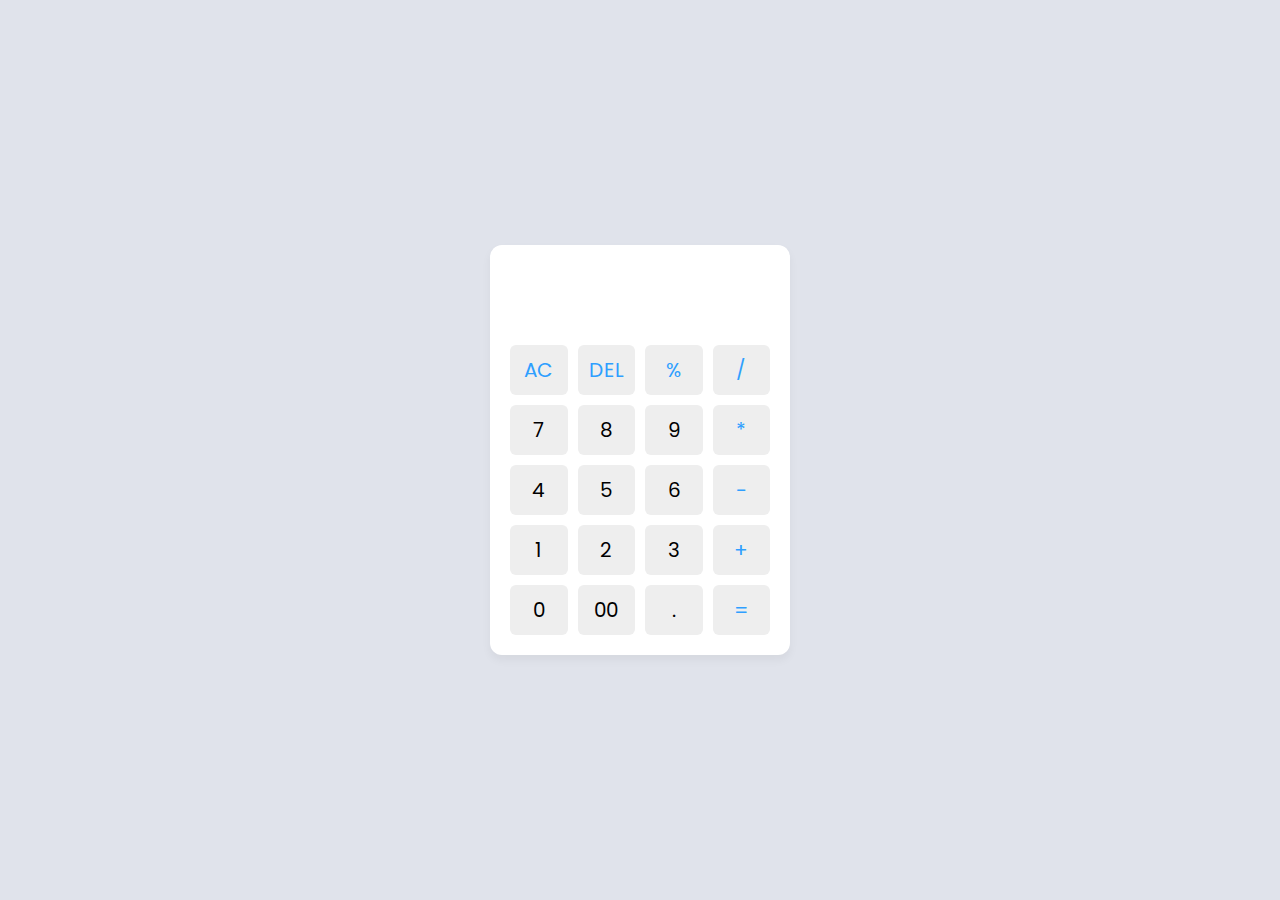
<file: Calculator (TASK-3)/index.html>
<!DOCTYPE html>
<html lang="en" >
<head>
  <meta charset="UTF-8">
  <title>Calculator</title>
  <link rel="stylesheet" href="./style.css">

</head>
<body>

<div class="container">
  <input type="text" class="display" />

  <div class="buttons">
    <button class="operator" data-value="AC">AC</button>
    <button class="operator" data-value="DEL">DEL</button>
    <button class="operator" data-value="%">%</button>
    <button class="operator" data-value="/">/</button>

    <button data-value="7">7</button>
    <button data-value="8">8</button>
    <button data-value="9">9</button>
    <button class="operator" data-value="*">*</button>

    <button data-value="4">4</button>
    <button data-value="5">5</button>
    <button data-value="6">6</button>
    <button class="operator" data-value="-">-</button>

    <button data-value="1">1</button>
    <button data-value="2">2</button>
    <button data-value="3">3</button>
    <button class="operator" data-value="+">+</button>

    <button data-value="0">0</button>
    <button data-value="00">00</button>
    <button data-value=".">.</button>
    <button class="operator" data-value="=">=</button>
  </div>
</div>

  <script  src="./script.js"></script>

</body>
</html>
</file>
<file: Calculator (TASK-3)/style.css>
@import url("https://fonts.googleapis.com/css2?family=Poppins:wght@300;400;500;600;700&display=swap");
* {
  margin: 0;
  padding: 0;
  box-sizing: border-box;
  font-family: "Poppins", sans-serif;
}
body {
  height: 100vh;
  display: flex;
  align-items: center;
  justify-content: center;
  background: #e0e3eb;
}
.container {
  position: relative;
  max-width: 300px;
  width: 100%;
  border-radius: 12px;
  padding: 10px 20px 20px;
  background: #fff;
  box-shadow: 0 5px 10px rgba(0, 0, 0, 0.05);
}
.display {
  height: 80px;
  width: 100%;
  outline: none;
  border: none;
  text-align: right;
  margin-bottom: 10px;
  font-size: 25px;
  color: #000e1a;
  pointer-events: none;
}
.buttons {
  display: grid;
  grid-gap: 10px;
  grid-template-columns: repeat(4, 1fr);
}
.buttons button {
  padding: 10px;
  border-radius: 6px;
  border: none;
  font-size: 20px;
  cursor: pointer;
  background-color: #eee;
}
.buttons button:active {
  transform: scale(0.99);
}
.operator {
  color: #2f9fff;
}
</file>
